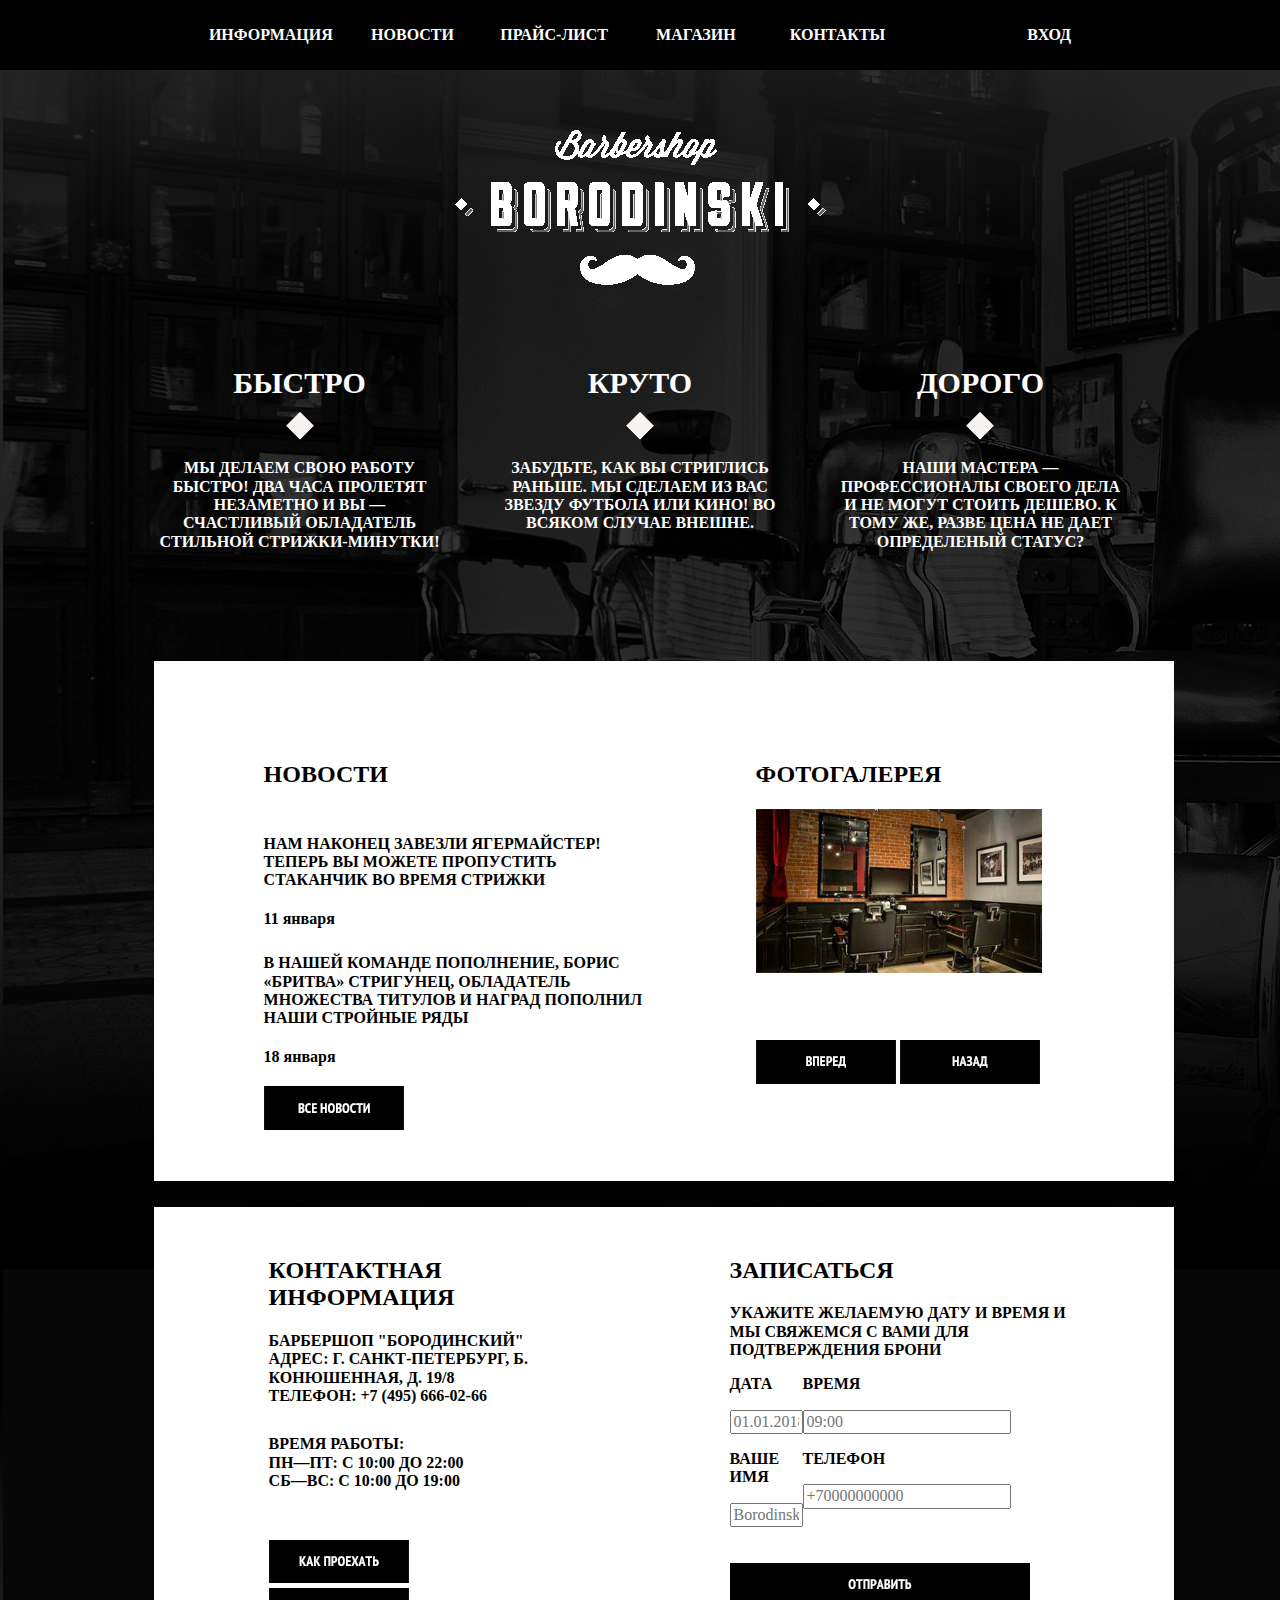
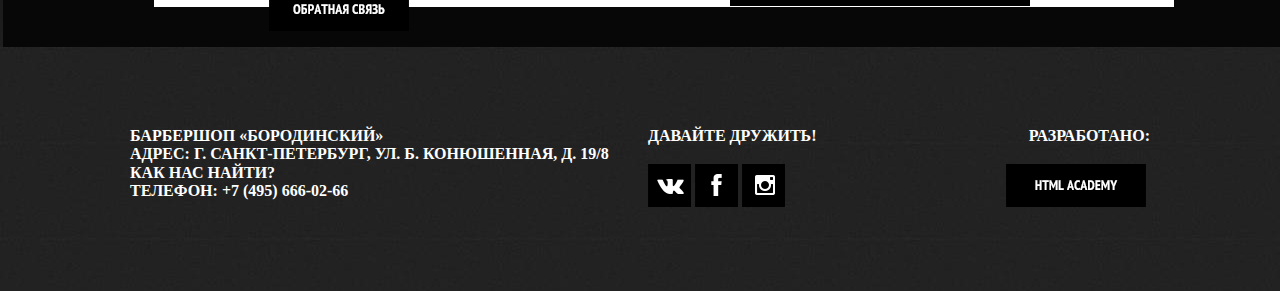
<file: barber/index.html>
<!DOCTYPE html>
<html lang="en">
<head>
    <meta charset="UTF-8">
    <meta name="viewport" content="width=device-width, initial-scale=1.0">
    <meta http-equiv="X-UA-Compatible" content="ie=edge">
    <title>Document</title>
    <link rel="stylesheet" href="style.css">
    <link rel="stylesheet" href="normolizer.css">
</head>
<body>
    <header>
        <div class="heads">
        <ul class="list">
            <li class="menuitem"><a href>ИНФОРМАЦИЯ</a></li>
            <li class="menuitem"><a href>НОВОСТИ</a></li>
            <li class="menuitem"><a href>ПРАЙС-ЛИСТ</a></li>
            <li class="menuitem"><a href>МАГАЗИН</a></li>
            <li class="menuitem"><a href>КОНТАКТЫ</a></li>
            <li class="join"><a href>ВХОД</a></li>
        
        </ul>
        </div>

    </header>

    <section class="logo">
        <div class="item-logo"><img src="images/logo.png"></div>
    </section>
    
    <section class="features">
        <div class="fewfeatures">БЫСТРО
            <div class="romb"><img src="images/Untitled-3.png"></div>
            <div class="korob">МЫ ДЕЛАЕМ СВОЮ РАБОТУ БЫСТРО! ДВА ЧАСА 
                 ПРОЛЕТЯТ НЕЗАМЕТНО И ВЫ — СЧАСТЛИВЫЙ 
                 ОБЛАДАТЕЛЬ СТИЛЬНОЙ СТРИЖКИ-МИНУТКИ!</div>
        </div>
        <div class="fewfeatures">КРУТО
            <div class="romb"><img src="images/Untitled-3.png"></div>
            <div class="korob">ЗАБУДЬТЕ, КАК ВЫ СТРИГЛИСЬ РАНЬШЕ.
                 МЫ СДЕЛАЕМ ИЗ ВАС ЗВЕЗДУ ФУТБОЛА ИЛИ КИНО!
                 ВО ВСЯКОМ СЛУЧАЕ ВНЕШНЕ.</div>
        </div>
        <div class="fewfeatures">ДОРОГО
            <div class="romb"><img src="images/Untitled-3.png"></div>
            <div class="korob">НАШИ МАСТЕРА — ПРОФЕССИОНАЛЫ СВОЕГО ДЕЛА И 
                 НЕ МОГУТ СТОИТЬ ДЕШЕВО. К ТОМУ ЖЕ, РАЗВЕ ЦЕНА 
                 НЕ ДАЕТ ОПРЕДЕЛЕНЫЙ СТАТУС?</div>
    </section>  
    
    <section class="inform">
        <div class="news"><h2 class="newstext">НОВОСТИ</h2>
            <div class="textinside">НАМ НАКОНЕЦ ЗАВЕЗЛИ ЯГЕРМАЙСТЕР! ТЕПЕРЬ ВЫ МОЖЕТЕ 
                                    ПРОПУСТИТЬ СТАКАНЧИК ВО ВРЕМЯ СТРИЖКИ</div>
            <div class="textdate">11 января</div> 
            <div class="textinside">В НАШЕЙ КОМАНДЕ ПОПОЛНЕНИЕ, БОРИС «БРИТВА» СТРИГУНЕЦ,
                                    ОБЛАДAТЕЛЬ МНОЖЕСТВА ТИТУЛОВ И НАГРАД ПОПОЛНИЛ НАШИ СТРОЙНЫЕ РЯДЫ</div>
            <div class="textdate">18 января</div>
            <img class="newsimg" src="images/news.png">                                            
        </div>
        
        <div class="fotogalary"><h2 class="titlegalery">ФОТОГАЛЕРЕЯ</h2>
            <div class="imagegalery"><img src="images/foto.png"></div>
             <div class="galerybuttons">
                  <img src="images/forward.png">
                  <img src="images/stepback.png">
             </div>      
        </div>
    </section>

    <section class="contactsblock">
        <div class="contactinform"><h2 class="titlecontinform">КОНТАКТНАЯ ИНФОРМАЦИЯ</h2>
            <div class="contacts">БАРБЕРШОП "БОРОДИНСКИЙ"<br>
                                  АДРЕС: Г. САНКТ-ПЕТЕРБУРГ, Б. КОНЮШЕННАЯ, Д. 19/8<br>
                                  ТЕЛЕФОН: +7 (495) 666-02-66<br></div>
                <div class="contacts1">  ВРЕМЯ РАБОТЫ: <br>
                                         ПН—ПТ: С 10:00 ДО 22:00<br>
                                         СБ—ВС: С 10:00 ДО 19:00<br></div>
                            <div class="contactsbutton">
                                        <div class="contactsbutton1">
                                             <img src="images/howtoget.png">
                                        </div>
                                        <div class="contactsbutton2">
                                             <img src="images/feedback.png">
                                        </div>
                            </div> 
        </div>
        <div class="registration"><h2 class="registrtitle">ЗАПИСАТЬСЯ</h2>
            <div class="registrtext">УКАЖИТЕ ЖЕЛАЕМУЮ ДАТУ И ВРЕМЯ И МЫ СВЯЖЕМСЯ 
                                     С ВАМИ ДЛЯ ПОДТВЕРЖДЕНИЯ БРОНИ<br></div>
                <div class="input">
                             <div class="left-input">
                                        <p><strong>ДАТА</strong><br>
                                        <div class="regdate">
                                            <input type="numder" name="date" placeholder="01.01.2018" size="5" maxlength="20"/>
                                        </div></p>
                                        <p><strong>ВАШЕ ИМЯ</strong><br>
                                        <div class="regname">
                                            <input type="text" name="name" placeholder="Borodinski" size="5" maxlength="20"/>
                                        </div></p>
                            </div>
                                    <div class="right-input">
                                        <p><strong>ВРЕМЯ</strong><br>
                                            <div class="regtime">
                                                <input type="number" name="time" placeholder="09:00" size="5" maxlength="20"/>
                                            </div></p>
                                            <p><strong>ТЕЛЕФОН</strong><br>
                                                <div class="regnumber">
                                            <input type="number" name="telephone" placeholder="+70000000000" size="5" maxlength="20"/></div></p>
                                    </div>
                </div>
                                    <div class="write2">
                                            <img src="images/send.png">
                                    </div>
        </div>
    </section>
</body>
    <footer>
        <div class="generfooter">
            <div class="footer1">
                БАРБЕРШОП «БОРОДИНСКИЙ»<br>
                АДРЕС: Г. САНКТ-ПЕТЕРБУРГ, УЛ. Б. КОНЮШЕННАЯ, Д. 19/8<br>
                КАК НАС НАЙТИ?<br>
                ТЕЛЕФОН: +7 (495) 666-02-66<br>
            </div>
            <div class="footer2">
                     ДАВАЙТЕ ДРУЖИТЬ!<br><br>
                    <img src="images/vk.png">
                    <img src="images/facebook.png">
                    <img src="images/instagram.png">
            </div>
            <div class="footer3">
                <div class="develop">РАЗРАБОТАНО:<br><br></div>
                <img src="images/html academy.png">
            </div>
        </div>    
    </footer>

</html>
</file>
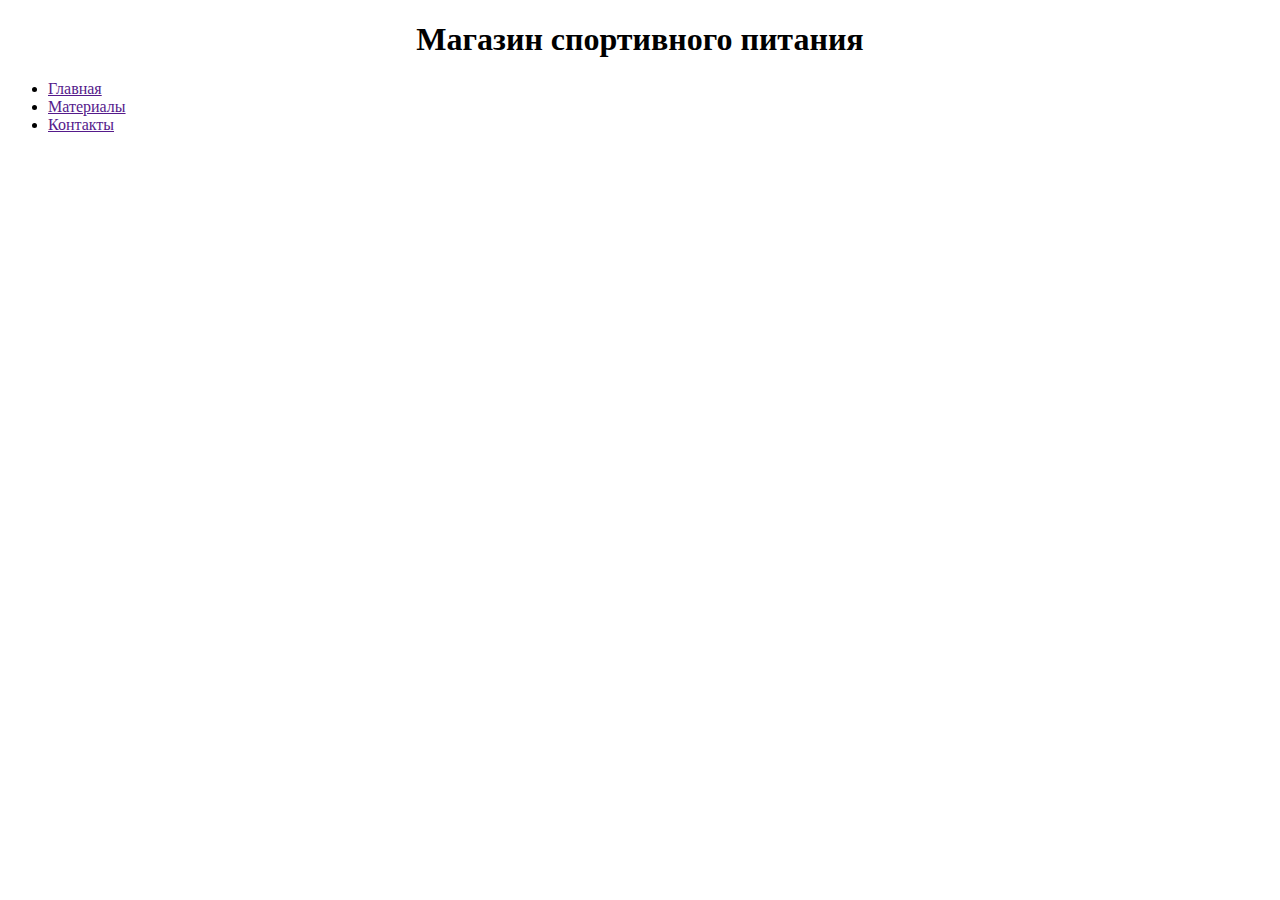
<file: 345.html>
<!DOCTYPE html>
<html lang="en">
<head>
    <meta charset="UTF-8">
    <meta name="viewport" content="width=device-width, initial-scale=1.0">
    <meta http-equiv="X-UA-Compatible" content="ie=edge">
    <title>Document</title>
</head> 
<body>
    <h1 align="center" > Магазин спортивного питания</h1>  
    <ul>
           <li><a href="">Главная</a></li>
           <li><a href="">Материалы</a></li>
           <li><a href="">Контакты</a></li>
    </ul>


</body>
</html>
</file>
<file: barber/style.css>
body{
    background-image: url(images/background.png);
    background-repeat: no-repeat;
    font-family: PT Sans Narrow;
    font-weight: bold;
}

header{
    background-color: black;
    color: white;
}

.list{
    list-style-type: none;
    display: flex;

}

.heads {
    margin-left: auto;
    margin-right: auto;
    justify-content: space-between;
    width: 100%;
    max-width: 960px;
    height: 60px;
    padding-top: 10px;
    text-align: center;
}
.menuitem {
    width: 20%;
}

.join {
    width: 20%;
    margin-left: 70px;
}

a {
    color: white;
    text-decoration: none;
}
.item-logo {
    text-align: center;
    margin-top: 60px;

}

.features {
    display: flex;
    margin-left: 12%;
    margin-right: 12%;
    margin-top: 6%;
    justify-content: space-between;
}
.fewfeatures {
    color: white;
    width: 30%;
    font-size: 30px;
    text-align: center;
}
.korob {
    font-size: 16px;
    margin-top: 12px;
}
.romb {
    text-align: center;
    margin-top: 10px;
}
    
.inform {
    background-color: white;
    height: 360px;
    margin-left: 12%;
    margin-right: 12%;
    margin-top: 110px;
    width: 860px;
    padding: 80px;
    display: flex;
    justify-content: space-between;

}

.insidebox {
    padding-left: 60px;
    padding-top: 15px;
    font-size: 30px;

}
.news {
    width: 960px;
    padding-left: 30px;    
}
.fotogalary {
    width: 45%;
    padding-left: 100px;
    padding-right: 52px;
}

.galerybuttons {
    display: inline;    
}

.imagegalery {
    display: flex;
    margin-bottom: 67px;
}

.textdate {
    padding-top: 20px;
}

.textinside {
    padding-top: 26px;
}
.contactsblock {
    background-color: white;
    margin-top: 2%;
    margin-left: 12%;
    justify-content: space-between;
    width: 1020px;
    height: 400px;
    display: flex;
}
.contactsbutton {
    justify-content: space-around;
    padding-top: 60px;
    padding: 50px;
    padding-left: 0px;
}
.contactsbutton1 {
    display: inline;
}
.contactsbutton2 {
    display: inline;
} 
.registration {
    width: 45%;
    padding-top: 30px;
    padding-right: 103px;
    padding-left: 128px;
}
.contactinform {
    width: 45%;
    padding-left: 115px;
    padding-top: 30px;
}
.contacts1 {
    padding-top: 30px;
}
.input {
    display: flex;
    justify-content: space-around;
    padding-right: 60px;
    border: none;
}
.write2 {
    padding-top: 20px;
}

footer {
    background: url(images/footer.png);
}

.generfooter {
    display: flex;
    justify-content: space-between;
    margin-top: 38px;
    padding-top: 40px;
    color: white;
    padding: 80px;
    width: 1020px;
    margin: 40px auto 0 auto;
}
.footer2 {
    padding-right: 150px;
}
.newsimg {
    padding-top: 20px;
}
.develop {
    padding-left: 23px;
}
</file>
<file: barber/normolizer.css>
/*! normalize.css v8.0.0 | MIT License | github.com/necolas/normalize.css */

/* Document
   ========================================================================== */

/**
 * 1. Correct the line height in all browsers.
 * 2. Prevent adjustments of font size after orientation changes in iOS.
 */

 html {
    line-height: 1.15; /* 1 */
    -webkit-text-size-adjust: 100%; /* 2 */
  }
  
  /* Sections
     ========================================================================== */
  
  /**
   * Remove the margin in all browsers.
   */
  
  body {
    margin: 0;
  }
  
  /**
   * Correct the font size and margin on `h1` elements within `section` and
   * `article` contexts in Chrome, Firefox, and Safari.
   */
  
  h1 {
    font-size: 2em;
    margin: 0.67em 0;
  }
  
  /* Grouping content
     ========================================================================== */
  
  /**
   * 1. Add the correct box sizing in Firefox.
   * 2. Show the overflow in Edge and IE.
   */
  
  hr {
    box-sizing: content-box; /* 1 */
    height: 0; /* 1 */
    overflow: visible; /* 2 */
  }
  
  /**
   * 1. Correct the inheritance and scaling of font size in all browsers.
   * 2. Correct the odd `em` font sizing in all browsers.
   */
  
  pre {
    font-family: monospace, monospace; /* 1 */
    font-size: 1em; /* 2 */
  }
  
  /* Text-level semantics
     ========================================================================== */
  
  /**
   * Remove the gray background on active links in IE 10.
   */
  
  a {
    background-color: transparent;
  }
  
  /**
   * 1. Remove the bottom border in Chrome 57-
   * 2. Add the correct text decoration in Chrome, Edge, IE, Opera, and Safari.
   */
  
  abbr[title] {
    border-bottom: none; /* 1 */
    text-decoration: underline; /* 2 */
    text-decoration: underline dotted; /* 2 */
  }
  
  /**
   * Add the correct font weight in Chrome, Edge, and Safari.
   */
  
  b,
  strong {
    font-weight: bolder;
  }
  
  /**
   * 1. Correct the inheritance and scaling of font size in all browsers.
   * 2. Correct the odd `em` font sizing in all browsers.
   */
  
  code,
  kbd,
  samp {
    font-family: monospace, monospace; /* 1 */
    font-size: 1em; /* 2 */
  }
  
  /**
   * Add the correct font size in all browsers.
   */
  
  small {
    font-size: 80%;
  }
  
  /**
   * Prevent `sub` and `sup` elements from affecting the line height in
   * all browsers.
   */
  
  sub,
  sup {
    font-size: 75%;
    line-height: 0;
    position: relative;
    vertical-align: baseline;
  }
  
  sub {
    bottom: -0.25em;
  }
  
  sup {
    top: -0.5em;
  }
  
  /* Embedded content
     ========================================================================== */
  
  /**
   * Remove the border on images inside links in IE 10.
   */
  
  img {
    border-style: none;
  }
  
  /* Forms
     ========================================================================== */
  
  /**
   * 1. Change the font styles in all browsers.
   * 2. Remove the margin in Firefox and Safari.
   */
  
  button,
  input,
  optgroup,
  select,
  textarea {
    font-family: inherit; /* 1 */
    font-size: 100%; /* 1 */
    line-height: 1.15; /* 1 */
    margin: 0; /* 2 */
  }
  
  /**
   * Show the overflow in IE.
   * 1. Show the overflow in Edge.
   */
  
  button,
  input { /* 1 */
    overflow: visible;
  }
  
  /**
   * Remove the inheritance of text transform in Edge, Firefox, and IE.
   * 1. Remove the inheritance of text transform in Firefox.
   */
  
  button,
  select { /* 1 */
    text-transform: none;
  }
  
  /**
   * Correct the inability to style clickable types in iOS and Safari.
   */
  
  button,
  [type="button"],
  [type="reset"],
  [type="submit"] {
    -webkit-appearance: button;
  }
  
  /**
   * Remove the inner border and padding in Firefox.
   */
  
  button::-moz-focus-inner,
  [type="button"]::-moz-focus-inner,
  [type="reset"]::-moz-focus-inner,
  [type="submit"]::-moz-focus-inner {
    border-style: none;
    padding: 0;
  }
  
  /**
   * Restore the focus styles unset by the previous rule.
   */
  
  button:-moz-focusring,
  [type="button"]:-moz-focusring,
  [type="reset"]:-moz-focusring,
  [type="submit"]:-moz-focusring {
    outline: 1px dotted ButtonText;
  }
  
  /**
   * Correct the padding in Firefox.
   */
  
  fieldset {
    padding: 0.35em 0.75em 0.625em;
  }
  
  /**
   * 1. Correct the text wrapping in Edge and IE.
   * 2. Correct the color inheritance from `fieldset` elements in IE.
   * 3. Remove the padding so developers are not caught out when they zero out
   *    `fieldset` elements in all browsers.
   */
  
  legend {
    box-sizing: border-box; /* 1 */
    color: inherit; /* 2 */
    display: table; /* 1 */
    max-width: 100%; /* 1 */
    padding: 0; /* 3 */
    white-space: normal; /* 1 */
  }
  
  /**
   * Add the correct vertical alignment in Chrome, Firefox, and Opera.
   */
  
  progress {
    vertical-align: baseline;
  }
  
  /**
   * Remove the default vertical scrollbar in IE 10+.
   */
  
  textarea {
    overflow: auto;
  }
  
  /**
   * 1. Add the correct box sizing in IE 10.
   * 2. Remove the padding in IE 10.
   */
  
  [type="checkbox"],
  [type="radio"] {
    box-sizing: border-box; /* 1 */
    padding: 0; /* 2 */
  }
  
  /**
   * Correct the cursor style of increment and decrement buttons in Chrome.
   */
  
  [type="number"]::-webkit-inner-spin-button,
  [type="number"]::-webkit-outer-spin-button {
    height: auto;
  }
  
  /**
   * 1. Correct the odd appearance in Chrome and Safari.
   * 2. Correct the outline style in Safari.
   */
  
  [type="search"] {
    -webkit-appearance: textfield; /* 1 */
    outline-offset: -2px; /* 2 */
  }
  
  /**
   * Remove the inner padding in Chrome and Safari on macOS.
   */
  
  [type="search"]::-webkit-search-decoration {
    -webkit-appearance: none;
  }
  
  /**
   * 1. Correct the inability to style clickable types in iOS and Safari.
   * 2. Change font properties to `inherit` in Safari.
   */
  
  ::-webkit-file-upload-button {
    -webkit-appearance: button; /* 1 */
    font: inherit; /* 2 */
  }
  
  /* Interactive
     ========================================================================== */
  
  /*
   * Add the correct display in Edge, IE 10+, and Firefox.
   */
  
  details {
    display: block;
  }
  
  /*
   * Add the correct display in all browsers.
   */
  
  summary {
    display: list-item;
  }
  
  /* Misc
     ========================================================================== */
  
  /**
   * Add the correct display in IE 10+.
   */
  
  template {
    display: none;
  }
  
  /**
   * Add the correct display in IE 10.
   */
  
  [hidden] {
    display: none;
  }
</file>
